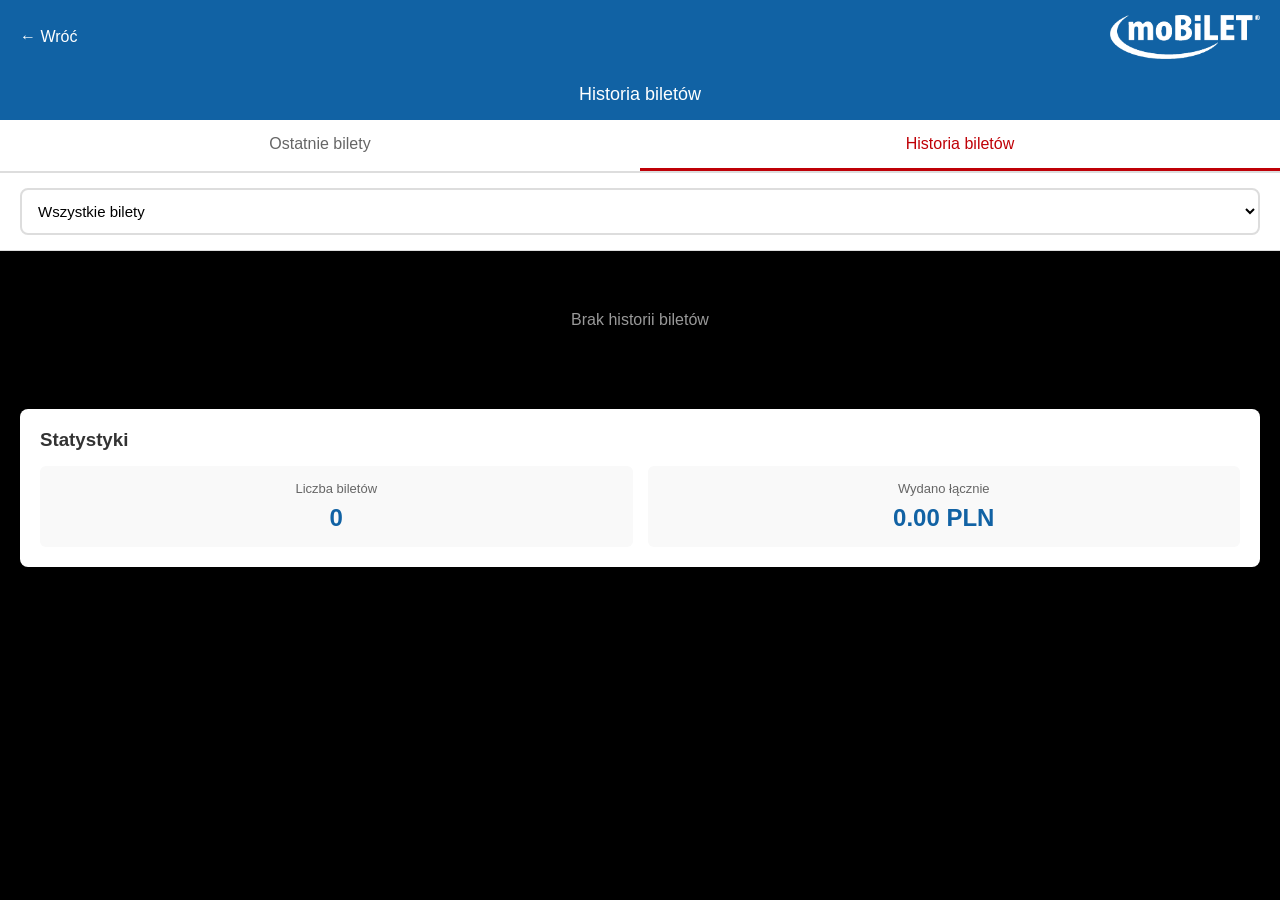
<file: history.html>
<!DOCTYPE html>
<html lang="pl">
<head>
    <title>moBiLet - Historia biletów</title>
    <meta charset="UTF-8">
    <link rel="stylesheet" href="assets/history.css">
    <link rel="icon" type="image/x-icon" href="images/logo.png">
    <meta name="viewport" content="width=device-width, initial-scale=1.0, user-scalable=no">
    <meta name="mobile-web-app-capable" content="yes">
</head>
<body>
    <div class="header">
        <div class="header-content">
            <button class="back-btn" onclick="window.location.href='home.html'">← Wróć</button>
            <img src="images/logo-white.png" class="header-logo" alt="moBiLet">
        </div>
        <p class="header-title">Historia biletów</p>
    </div>

    <div class="container">
        <div class="tabs">
            <div class="tab" onclick="window.location.href='recent.html'">Ostatnie bilety</div>
            <div class="tab active">Historia biletów</div>
        </div>

        <div class="filter-section">
            <select class="filter-select" id="filterSelect">
                <option value="all">Wszystkie bilety</option>
                <option value="active">Tylko aktywne</option>
                <option value="expired">Tylko wygasłe</option>
            </select>
        </div>

        <div class="tickets-container" id="ticketsContainer">
            <p class="no-tickets">Brak historii biletów</p>
        </div>

        <div class="stats-section">
            <h3>Statystyki</h3>
            <div class="stats-grid">
                <div class="stat-item">
                    <div class="stat-label">Liczba biletów</div>
                    <div class="stat-value" id="totalTickets">0</div>
                </div>
                <div class="stat-item">
                    <div class="stat-label">Wydano łącznie</div>
                    <div class="stat-value" id="totalSpent">0 PLN</div>
                </div>
            </div>
        </div>
    </div>

    <script src="assets/history.js"></script>
    <script src="assets/manifest.js"></script>
</body>
</html>
</file>
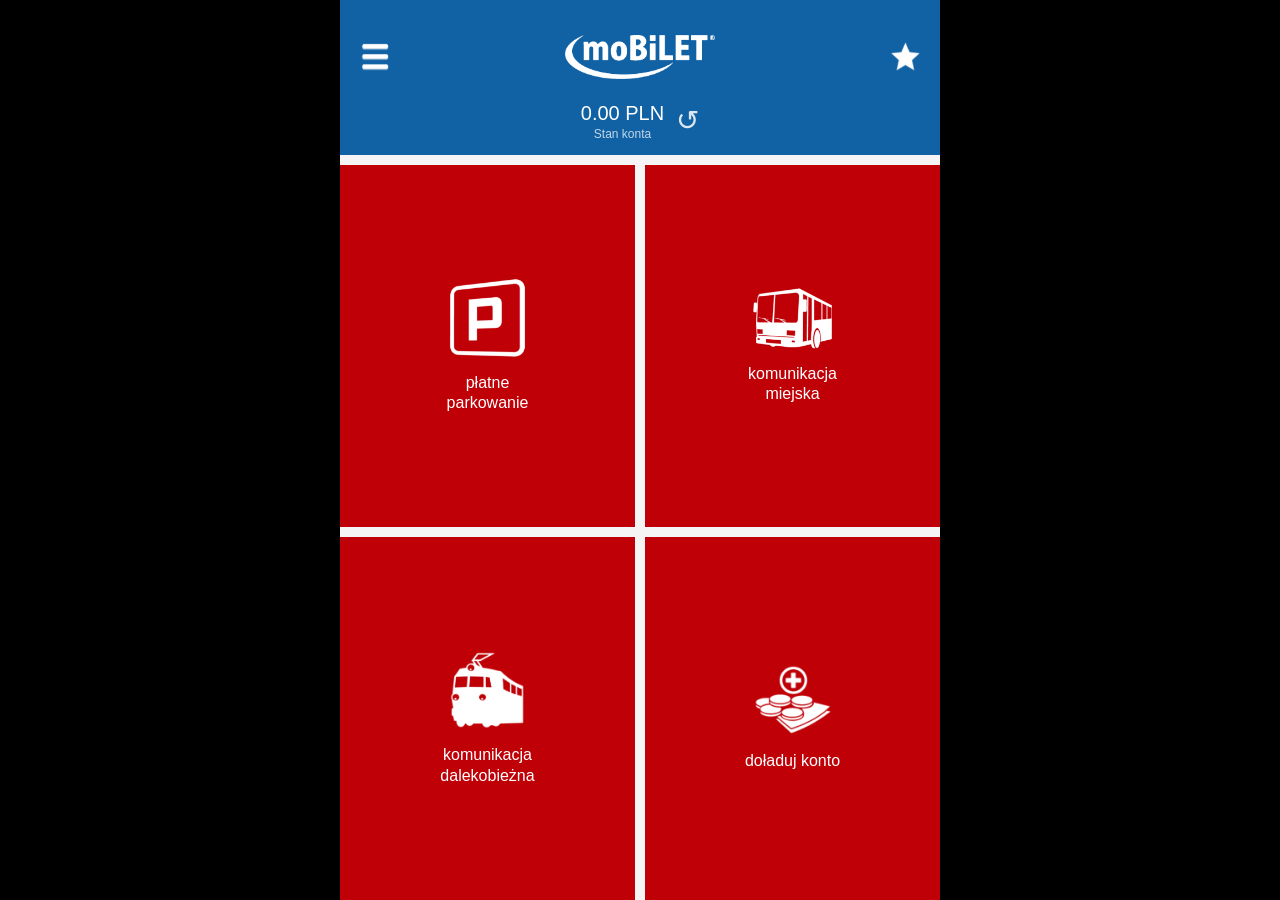
<file: home.html>
<!DOCTYPE html>
<html lang="pl">
<head>
    <title>moBiLET</title>
    <meta charset="UTF-8">
    <link rel="stylesheet" href="assets/home.css">
    <link rel="icon" type="image/x-icon" href="images/logo.png">
    <link rel="manifest" href="manifest.json">
    <link rel="apple-touch-icon" href="images/logo.png">
    <meta name="viewport" content="width=device-width, initial-scale=1.0, user-scalable=no">
    <meta name="mobile-web-app-capable" content="yes">
    <meta name="apple-mobile-web-app-capable" content="yes">
    <meta name="apple-mobile-web-app-title" content="moBiLET">
    <meta name="theme-color" content="#1162a4">
</head>
<body>
    <div class="page-wrapper">
    <!-- Menu boczne -->
    <div class="side-menu" id="sideMenu">
        <div class="menu-header">
            <h2>Menu</h2>
            <img src="images/menu-icon.png" class="menu-close" id="menuClose" alt="Zamknij">
        </div>
        <div class="menu-items">
            <div class="menu-item">
                <img src="images/menu-topup-icon.png" class="menu-item-icon" alt="Doładuj">
                <span>Doładuj konto</span>
            </div>
            <div class="menu-item">
                <img src="images/menu-promo-icon.png" class="menu-item-icon" alt="Kod">
                <span>Kod promocyjny</span>
            </div>
            <div class="menu-item active" onclick="window.location.href='recent.html'">
                <img src="images/menu-tickets-icon.png" class="menu-item-icon" alt="Bilety">
                <span>Ostatnie bilety</span>
            </div>
            <div class="menu-item" onclick="window.location.href='history.html'">
                <img src="images/menu-history-icon.png" class="menu-item-icon" alt="Historia">
                <span>Historia biletów</span>
            </div>
            <div class="menu-item">
                <img src="images/menu-messages-icon.png" class="menu-item-icon" alt="Wiadomości">
                <span>Wiadomości</span>
            </div>
            <div class="menu-item">
                <img src="images/menu-help-icon.png" class="menu-item-icon" alt="Pomoc">
                <span>Pomoc</span>
            </div>
            <div class="menu-item" onclick="window.location.href='settings.html'">
                <img src="images/menu-settings-icon.png" class="menu-item-icon" alt="Ustawienia">
                <span>Ustawienia</span>
            </div>
        </div>
        <button class="logout-btn">Wyloguj</button>
    </div>

    <!-- Overlay -->
    <div class="menu-overlay" id="menuOverlay"></div>

    <div class="header">
        <div class="header-content">
            <img src="images/menu-icon.png" class="menu-icon" id="menuToggle" alt="Menu">
            <img src="images/logo-white.png" class="header-logo" alt="moBiLet">
            <img src="images/star-icon.png" class="star-icon" alt="Ulubione">
        </div>
        <div class="balance-container">
            <div class="balance-inner">
                <div class="balance-text">
                    <div class="balance-amount" id="balanceAmount">0.00 PLN</div>
                    <div class="balance-label">Stan konta</div>
                </div>
                <span class="balance-refresh" id="balanceRefresh">&#8634;</span>
            </div>
        </div>
    </div>

    <div class="container">
        <div class="tile-grid">
            <div class="tile" id="parking">
                <img src="images/parking-icon.png" class="tile-icon" alt="Parkowanie">
                <p class="tile-text">płatne<br>parkowanie</p>
            </div>
            <div class="tile" id="transport">
                <img src="images/bus-icon.png" class="tile-icon" alt="Komunikacja">
                <p class="tile-text">komunikacja<br>miejska</p>
            </div>
            <div class="tile" id="longdistance">
                <img src="images/train-icon.png" class="tile-icon" alt="Dalekobieżna">
                <p class="tile-text">komunikacja<br>dalekobieżna</p>
            </div>
            <div class="tile" id="topup">
                <img src="images/money-icon.png" class="tile-icon" alt="Doładuj">
                <p class="tile-text">doładuj konto</p>
            </div>
        </div>
    </div>
    </div> <!-- close page-wrapper -->

    <script src="assets/home.js"></script>
    <script src="assets/manifest.js"></script>
</body>
</html>
</file>
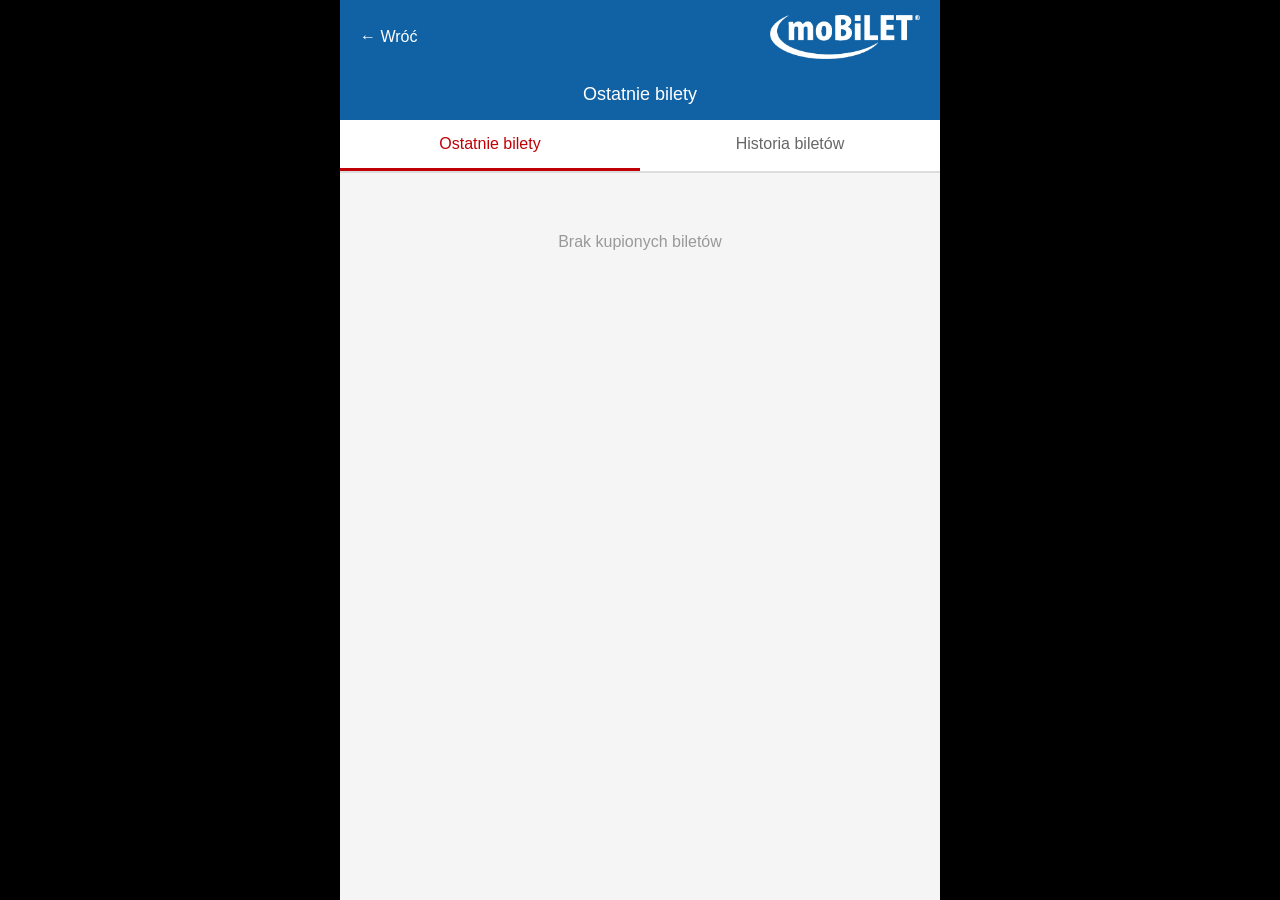
<file: recent.html>
<!DOCTYPE html>
<html lang="pl">
<head>
    <title>moBiLet - Ostatnie bilety</title>
    <meta charset="UTF-8">
    <link rel="stylesheet" href="assets/recent.css">
    <link rel="icon" type="image/x-icon" href="images/logo.png">
    <meta name="viewport" content="width=device-width, initial-scale=1.0, user-scalable=no">
    <meta name="mobile-web-app-capable" content="yes">
</head>
<body>
    <div class="page-wrapper">
    <div class="header">
        <div class="header-content">
            <button class="back-btn" onclick="window.location.href='home.html'">← Wróć</button>
            <img src="images/logo-white.png" class="header-logo" alt="moBiLet">
        </div>
        <p class="header-title">Ostatnie bilety</p>
    </div>

    <div class="container">
        <div class="tabs">
            <div class="tab active">Ostatnie bilety</div>
            <div class="tab" onclick="window.location.href='history.html'">Historia biletów</div>
        </div>

        <div class="tickets-container" id="ticketsContainer">
            <p class="no-tickets">Brak kupionych biletów</p>
        </div>
    </div>
    </div> <!-- close page-wrapper -->

    <script src="assets/recent.js"></script>
    <script src="assets/manifest.js"></script>
</body>
</html>
</file>
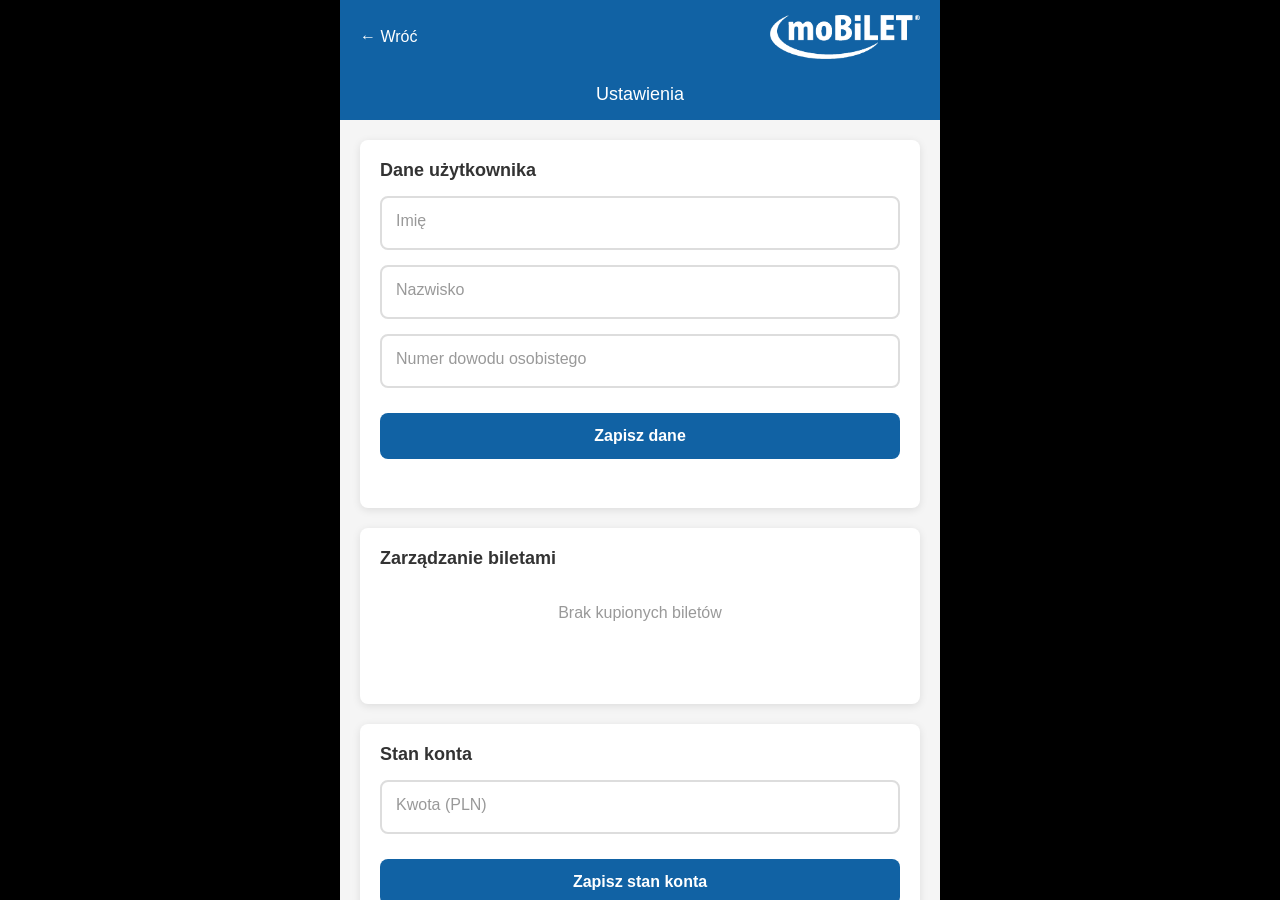
<file: settings.html>
<!DOCTYPE html>
<html lang="pl">
<head>
    <title>moBiLet - Ustawienia</title>
    <meta charset="UTF-8">
    <link rel="stylesheet" href="assets/settings.css">
    <link rel="icon" type="image/x-icon" href="images/logo.png">
    <meta name="viewport" content="width=device-width, initial-scale=1.0, user-scalable=no">
    <meta name="mobile-web-app-capable" content="yes">
</head>
<body>
    <div class="page-wrapper">
    <div class="header">
        <div class="header-content">
            <button class="back-btn" onclick="window.location.href='home.html'">← Wróć</button>
            <img src="images/logo-white.png" class="header-logo" alt="moBiLet">
        </div>
        <p class="header-title">Ustawienia</p>
    </div>

    <div class="container">
        <div class="section">
            <h2 class="section-title">Dane użytkownika</h2>
            
            <div class="input-holder">
                <input type="text" id="userName" class="input" placeholder="">
                <span class="placeholder">Imię</span>
            </div>

            <div class="input-holder">
                <input type="text" id="userSurname" class="input" placeholder="">
                <span class="placeholder">Nazwisko</span>
            </div>

            <div class="input-holder">
                <input type="text" id="userIdNumber" class="input" placeholder="">
                <span class="placeholder">Numer dowodu osobistego</span>
            </div>

            <button class="save-btn" id="saveUserData">Zapisz dane</button>
            <p class="success-msg" id="successMsg">✓ Dane zapisane pomyślnie</p>
        </div>

        <div class="section">
            <h2 class="section-title">Zarządzanie biletami</h2>
            <div class="tickets-list" id="ticketsList">
                <p class="no-tickets">Brak kupionych biletów</p>
            </div>
        </div>

        <div class="section">
            <h2 class="section-title">Stan konta</h2>
            <div class="input-holder">
                <input type="number" id="accountBalance" class="input" placeholder="" step="0.01" min="0">
                <span class="placeholder">Kwota (PLN)</span>
            </div>
            <button class="save-btn" id="saveBalance">Zapisz stan konta</button>
            <p class="success-msg" id="balanceSuccessMsg">✓ Stan konta zapisany</p>
        </div>

        <div class="section">
            <h2 class="section-title">Źródło płatności</h2>
            <p class="info-text">BLIK</p>
        </div>

        <div class="section">
            <h2 class="section-title">Sortuj wg biletów normalnych</h2>
            <label class="switch">
                <input type="checkbox" id="sortNormal" checked>
                <span class="slider"></span>
            </label>
        </div>

        <div class="section">
            <button class="reset-btn" id="resetApp">Reset ustawień aplikacji</button>
        </div>

        <div class="section">
            <button class="logout-btn" onclick="window.location.href='index.html'">Usuń konto</button>
        </div>
    </div>

    </div> <!-- close page-wrapper -->

    <script src="assets/settings.js"></script>
    <script src="assets/manifest.js"></script>
</body>
</html>
</file>
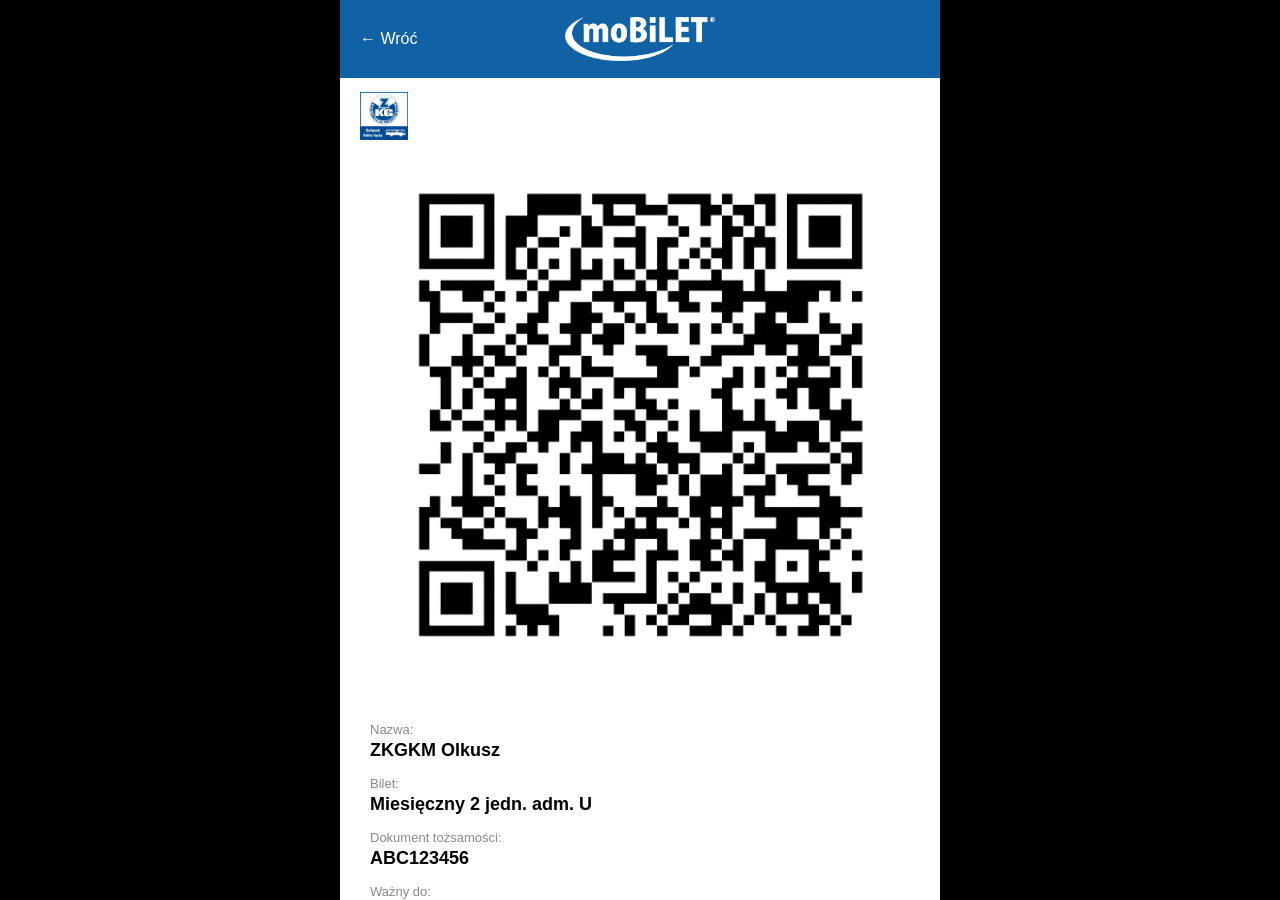
<file: ticket.html>
<!DOCTYPE html>
<html lang="pl">
<head>
    <title>moBiLET - Bilet</title>
    <meta charset="UTF-8">
    <link rel="stylesheet" href="assets/ticket.css">
    <link rel="icon" type="image/x-icon" href="images/logo.png">
    <link rel="manifest" href="manifest.json">
    <link rel="apple-touch-icon" href="images/logo.png">
    <meta name="viewport" content="width=device-width, initial-scale=1.0, user-scalable=no">
    <meta name="apple-mobile-web-app-capable" content="yes">
    <meta name="apple-mobile-web-app-title" content="moBiLET">
    <meta name="theme-color" content="#1162a4">
    <meta name="mobile-web-app-capable" content="yes">
</head>
<body>
    <div class="page-wrapper">
    <div class="header">
        <div class="header-content">
            <button class="back-btn" onclick="window.location.href='home.html'">← Wróć</button>
            <img src="images/logo-white.png" class="header-logo-center" alt="moBiLet">
            <div class="header-spacer"></div>
        </div>
    </div>

    <div class="container">
        <div class="ticket-view">
            <!-- Latające logo ZKG - górne -->
            <div class="flying-logo-top">
                <img src="images/zkg-logo.png" alt="ZKG" class="zkg-logo">
            </div>

            <!-- QR Code -->
            <div class="qr-section">
                <img src="images/qr-code.png" class="qr-code" alt="QR Code">
            </div>

            <!-- Informacje o bilecie -->
            <div class="ticket-info">
                <p class="info-label">Nazwa:</p>
                <p class="info-value-big">ZKGKM Olkusz</p>

                <p class="info-label">Bilet:</p>
                <p class="info-value-big" id="ticketTypeName">MIESIĘCZNY 2 JEDN. ADM. U</p>

                <!-- Pola dla biletów jednorazowych -->
                <div id="oneTimeFields" style="display: none;">
                    <p class="info-label">Nr linii:</p>
                    <p class="info-value-big" id="lineNumberDisplay"></p>
                </div>

                <!-- Pola dla biletów miesięcznych -->
                <div id="monthlyFields" style="display: none;">
                    <p class="info-label">Dokument tożsamości:</p>
                    <p class="info-value-big" id="idNumber">ABC123456</p>

                    <p class="info-label">Ważny do:</p>
                    <p class="info-value-big" id="validUntil">31.10.2025</p>
                </div>

                <p class="info-label">Numer bieżący:</p>
                <p class="info-value-big" id="ticketNumber">123456789</p>

                <!-- Pola dla biletów miesięcznych -->
                <div id="monthlyFields2" style="display: none;">
                    <p class="info-label">Imię i nazwisko:</p>
                    <p class="info-value-big" id="ownerName">JAN KOWALSKI</p>

                    <p class="info-label">Ważny od:</p>
                    <p class="info-value-big" id="validFrom">01.10.2025</p>

                    <div id="unitsArea">
                        <!-- Pola jednostek będą dodawane dynamicznie przez JS -->
                    </div>
                </div>

                <p class="info-label">Numer kontrolny:</p>
                <p class="info-value-big" id="controlNumber">54321</p>
            </div>

            <!-- Latające logo ZKG - dolne -->
            <div class="flying-logo-bottom">
                <img src="images/zkg-logo.png" alt="ZKG" class="zkg-logo">
            </div>

            <!-- Cena i czas zakupu -->
            <div class="ticket-footer">
                <p class="info-label">Cena:</p>
                <p class="info-value-big" id="ticketPrice">90.00 PLN</p>

                <p class="info-label">Czas zakupu:</p>
                <p class="info-value-big" id="purchaseTime">01.10.2025 14:44:11</p>
            </div>
        </div>
    </div>
    </div> <!-- close page-wrapper -->

    <script src="assets/ticket.js"></script>
    <script src="assets/manifest.js"></script>
</body>
</html>
</file>
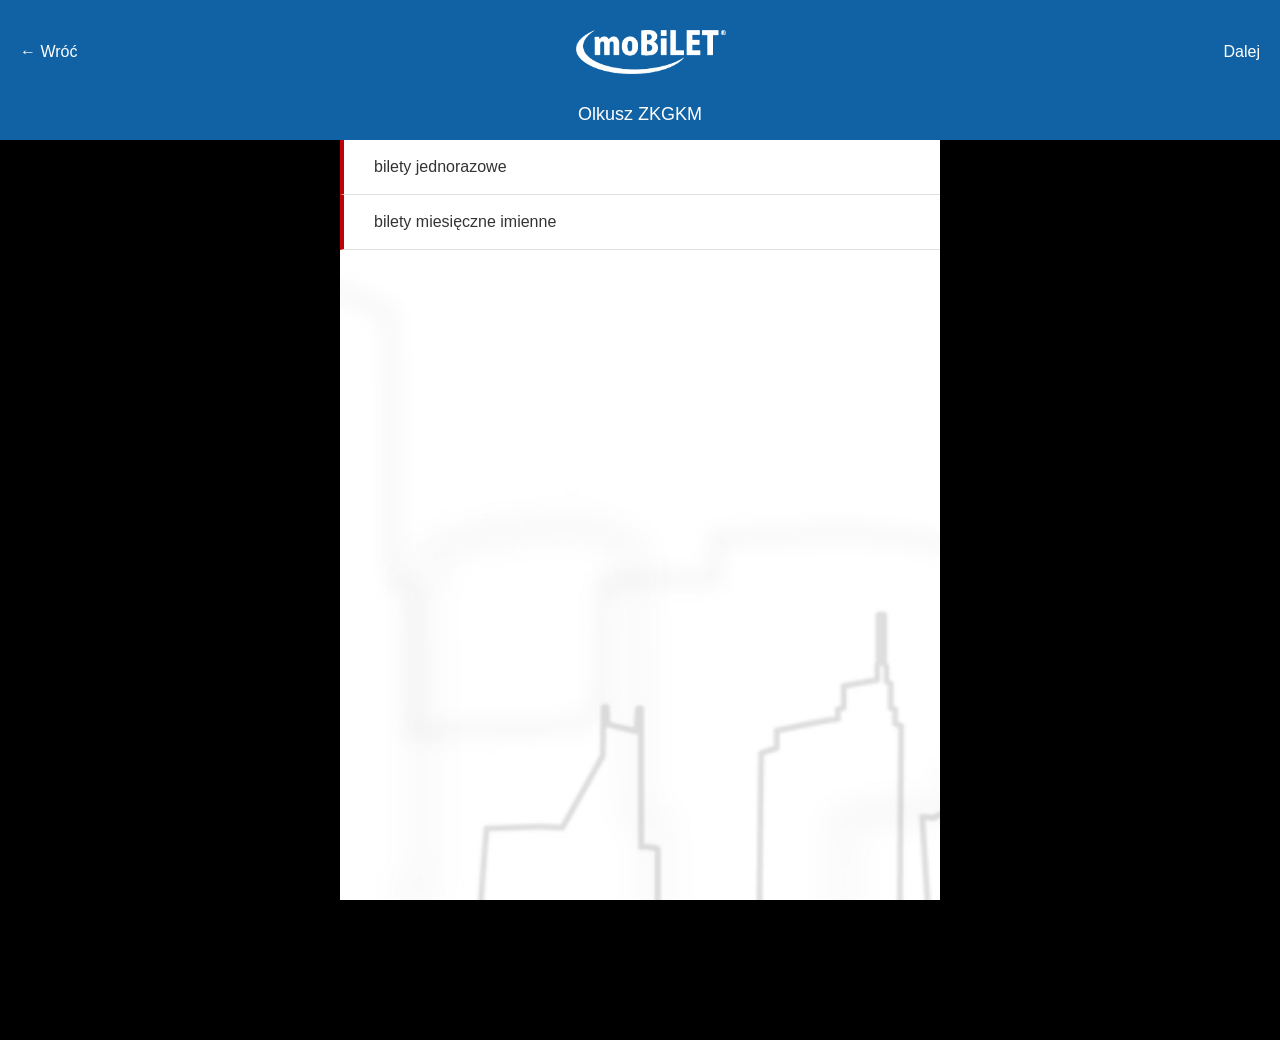
<file: tickets.html>
<!DOCTYPE html>
<html lang="pl">
<head>
    <title>moBiLet - Olkusz ZKGKM</title>
    <meta charset="UTF-8">
    <link rel="stylesheet" href="assets/tickets.css">
    <link rel="icon" type="image/x-icon" href="images/logo.png">
    <meta name="viewport" content="width=device-width, initial-scale=1.0, user-scalable=no">
    <meta name="mobile-web-app-capable" content="yes">
</head>
<body>
    <div class="header">
        <div class="header-content">
            <button class="back-btn" onclick="window.location.href='transport.html'">← Wróć</button>
            <img src="images/logo-white.png" class="header-logo" alt="moBiLet">
            <button class="next-btn">Dalej</button>
        </div>
        <p class="header-title">Olkusz ZKGKM</p>
    </div>

    <div class="container">
        <!-- Główne menu -->
        <div id="mainMenu">
            <div class="ticket-option" onclick="showSection('jednorazowe')">
                <p class="ticket-name">bilety jednorazowe</p>
            </div>
            <div class="ticket-option" onclick="showSection('miesieczne')">
                <p class="ticket-name">bilety miesięczne imienne</p>
            </div>
        </div>

        <!-- Widok: bilety jednorazowe -->
        <div id="jednorazowe" style="display: none;">
            <div class="ticket-option" onclick="showSubSection('jednorazowe-miasto')">
                <p class="ticket-name">miasto</p>
            </div>
            <div class="ticket-option" onclick="showSubSection('jednorazowe-1jednostka')">
                <p class="ticket-name">1 jednostka adm.</p>
            </div>
            <div class="ticket-option" onclick="showSubSection('jednorazowe-2lub3jednostki')">
                <p class="ticket-name">2 lub 3 jednostki adm.</p>
            </div>
            <div class="ticket-option" onclick="showSubSection('jednorazowe-inne')">
                <p class="ticket-name">inne</p>
            </div>
        </div>

        <!-- Podwidok: jednorazowe - miasto -->
        <div id="jednorazowe-miasto" style="display: none;">
            <div class="ticket-option" onclick="selectTicket('jednorazowe', 'MiastoOlkuszN', 3.00, 'Miasto Olkusz N')">
                <p class="ticket-name">Miasto Olkusz N</p>
                <p class="ticket-subtitle">Olkusz ZKGKM</p>
                <p class="ticket-price">3.00 PLN</p>
            </div>
            <div class="ticket-option" onclick="selectTicket('jednorazowe', 'MiastoOlkuszUgminny', 2.00, 'Miasto Olkusz U gminny')">
                <p class="ticket-name">Miasto Olkusz U gminny</p>
                <p class="ticket-subtitle">Olkusz ZKGKM</p>
                <p class="ticket-price">2.00 PLN</p>
            </div>
            <div class="ticket-option" onclick="selectTicket('jednorazowe', 'MiastoOlkuszUustawowy', 1.50, 'Miasto Olkusz U ustawowy')">
                <p class="ticket-name">Miasto Olkusz U ustawowy</p>
                <p class="ticket-subtitle">Olkusz ZKGKM</p>
                <p class="ticket-price">1.50 PLN</p>
            </div>
        </div>

        <!-- Podwidok: jednorazowe - 1 jednostka adm. -->
        <div id="jednorazowe-1jednostka" style="display: none;">
            <div class="ticket-option" onclick="selectTicket('jednorazowe', '1jednAdmN', 4.00, '1 jedn. adm. N')">
                <p class="ticket-name">1 jedn. adm. N</p>
                <p class="ticket-subtitle">Olkusz ZKGKM</p>
                <p class="ticket-price">4.00 PLN</p>
            </div>
            <div class="ticket-option" onclick="selectTicket('jednorazowe', '1jednAdmUgminny', 3.00, '1 jedn. adm. U gminny')">
                <p class="ticket-name">1 jedn. adm. U gminny</p>
                <p class="ticket-subtitle">Olkusz ZKGKM</p>
                <p class="ticket-price">3.00 PLN</p>
            </div>
            <div class="ticket-option" onclick="selectTicket('jednorazowe', '1jednAdmUustawowy', 2.00, '1 jedn. adm. U ustawowy')">
                <p class="ticket-name">1 jedn. adm. U ustawowy</p>
                <p class="ticket-subtitle">Olkusz ZKGKM</p>
                <p class="ticket-price">2.00 PLN</p>
            </div>
        </div>

        <!-- Podwidok: jednorazowe - 2 lub 3 jednostki adm. -->
        <div id="jednorazowe-2lub3jednostki" style="display: none;">
            <div class="ticket-option" onclick="selectTicket('jednorazowe', '2lub3jednAdmN', 5.00, '2 lub 3 jedn. adm. N')">
                <p class="ticket-name">2 lub 3 jedn. adm. N</p>
                <p class="ticket-subtitle">Olkusz ZKGKM</p>
                <p class="ticket-price">5.00 PLN</p>
            </div>
            <div class="ticket-option" onclick="selectTicket('jednorazowe', '2lub3jednAdmUgminny', 4.00, '2 lub 3 jedn. adm. U gminny')">
                <p class="ticket-name">2 lub 3 jedn. adm. U gminny</p>
                <p class="ticket-subtitle">Olkusz ZKGKM</p>
                <p class="ticket-price">4.00 PLN</p>
            </div>
            <div class="ticket-option" onclick="selectTicket('jednorazowe', '2lub3jednAdmUustawowy', 2.50, '2 lub 3 jedn. adm. U ustawo...')">
                <p class="ticket-name">2 lub 3 jedn. adm. U ustawo...</p>
                <p class="ticket-subtitle">Olkusz ZKGKM</p>
                <p class="ticket-price">2.50 PLN</p>
            </div>
        </div>

        <!-- Podwidok: jednorazowe - inne -->
        <div id="jednorazowe-inne" style="display: none;">
            <div class="ticket-option" onclick="selectTicket('jednorazowe', 'Przewoz', 4.00, 'Przewóz bagażu, roweru lub...')">
                <p class="ticket-name">Przewóz bagażu, roweru lub...</p>
                <p class="ticket-subtitle">Olkusz ZKGKM</p>
                <p class="ticket-price">4.00 PLN</p>
            </div>
        </div>

        <!-- Widok: bilety miesięczne imienne -->
        <div id="miesieczne" style="display: none;">
            <div class="ticket-option" onclick="showSubSection('miesieczne-miasto')">
                <p class="ticket-name">miasto</p>
            </div>
            <div class="ticket-option" onclick="showSubSection('miesieczne-1jednostka')">
                <p class="ticket-name">1 jednostka adm.</p>
            </div>
            <div class="ticket-option" onclick="showSubSection('miesieczne-2jednostki')">
                <p class="ticket-name">2 jednostki adm.</p>
            </div>
            <div class="ticket-option" onclick="showSubSection('miesieczne-3jednostki')">
                <p class="ticket-name">3 jednostki adm.</p>
            </div>
            <div class="ticket-option" onclick="showSubSection('miesieczne-wszystkie')">
                <p class="ticket-name">wszystkie linie</p>
            </div>
        </div>

        <!-- Podwidok: miesięczne - miasto -->
        <div id="miesieczne-miasto" style="display: none;">
            <div class="ticket-option" onclick="selectTicket('miesieczne', 'MiesiecznyMiastoOlkuszN', 80, 'Miesięczny Miasto Olkusz N')">
                <p class="ticket-name">Miesięczny Miasto Olkusz N</p>
                <p class="ticket-subtitle">Olkusz ZKGKM</p>
                <p class="ticket-price">80.00 PLN</p>
            </div>
            <div class="ticket-option" onclick="selectTicket('miesieczne', 'MiesiecznyMiastoOlkuszU', 40, 'Miesięczny Miasto Olkusz U')">
                <p class="ticket-name">Miesięczny Miasto Olkusz U</p>
                <p class="ticket-subtitle">Olkusz ZKGKM</p>
                <p class="ticket-price">40.00 PLN</p>
            </div>
        </div>

        <!-- Podwidok: miesięczne - 1 jednostka adm. -->
        <div id="miesieczne-1jednostka" style="display: none;">
            <div class="ticket-option" onclick="selectTicket('miesieczne', '1jednostka', 116, 'Miesięczny 1 jedn. adm. N')">
                <p class="ticket-name">Miesięczny 1 jedn. adm. N</p>
                <p class="ticket-subtitle">Olkusz ZKGKM</p>
                <p class="ticket-price">116.00 PLN</p>
            </div>
            <div class="ticket-option" onclick="selectTicket('miesieczne', '1jednostka', 58, 'Miesięczny 1 jedn. adm. U')">
                <p class="ticket-name">Miesięczny 1 jedn. adm. U</p>
                <p class="ticket-subtitle">Olkusz ZKGKM</p>
                <p class="ticket-price">58.00 PLN</p>
            </div>
        </div>

        <!-- Podwidok: miesięczne - 2 jednostki adm. -->
        <div id="miesieczne-2jednostki" style="display: none;">
            <div class="ticket-option" onclick="selectTicket('miesieczne', '2jednostki', 140, 'Miesięczny 2 jedn. adm. N')">
                <p class="ticket-name">Miesięczny 2 jedn. adm. N</p>
                <p class="ticket-subtitle">Olkusz ZKGKM</p>
                <p class="ticket-price">140.00 PLN</p>
            </div>
            <div class="ticket-option" onclick="selectTicket('miesieczne', '2jednostki', 70, 'Miesięczny 2 jedn. adm. U')">
                <p class="ticket-name">Miesięczny 2 jedn. adm. U</p>
                <p class="ticket-subtitle">Olkusz ZKGKM</p>
                <p class="ticket-price">70.00 PLN</p>
            </div>
        </div>

        <!-- Podwidok: miesięczne - 3 jednostki adm. -->
        <div id="miesieczne-3jednostki" style="display: none;">
            <div class="ticket-option" onclick="selectTicket('miesieczne', '3jednostki', 160, 'Miesięczny 3 jedn. adm. N')">
                <p class="ticket-name">Miesięczny 3 jedn. adm. N</p>
                <p class="ticket-subtitle">Olkusz ZKGKM</p>
                <p class="ticket-price">160.00 PLN</p>
            </div>
            <div class="ticket-option" onclick="selectTicket('miesieczne', '3jednostki', 80, 'Miesięczny 3 jedn. adm. U')">
                <p class="ticket-name">Miesięczny 3 jedn. adm. U</p>
                <p class="ticket-subtitle">Olkusz ZKGKM</p>
                <p class="ticket-price">80.00 PLN</p>
            </div>
        </div>

        <!-- Podwidok: miesięczne - wszystkie linie -->
        <div id="miesieczne-wszystkie" style="display: none;">
            <div class="ticket-option" onclick="selectTicket('miesieczne', 'wszystkie', 180, 'Miesięczny wsz.linie N')">
                <p class="ticket-name">Miesięczny wsz.linie N</p>
                <p class="ticket-subtitle">Olkusz ZKGKM</p>
                <p class="ticket-price">180.00 PLN</p>
            </div>
            <div class="ticket-option" onclick="selectTicket('miesieczne', 'wszystkie', 90, 'Miesięczny wsz.linie U')">
                <p class="ticket-name">Miesięczny wsz.linie U</p>
                <p class="ticket-subtitle">Olkusz ZKGKM</p>
                <p class="ticket-price">90.00 PLN</p>
            </div>
        </div>
    </div>

    <script src="assets/tickets.js"></script>
    <script src="assets/manifest.js"></script>
</body>
</html>
</file>
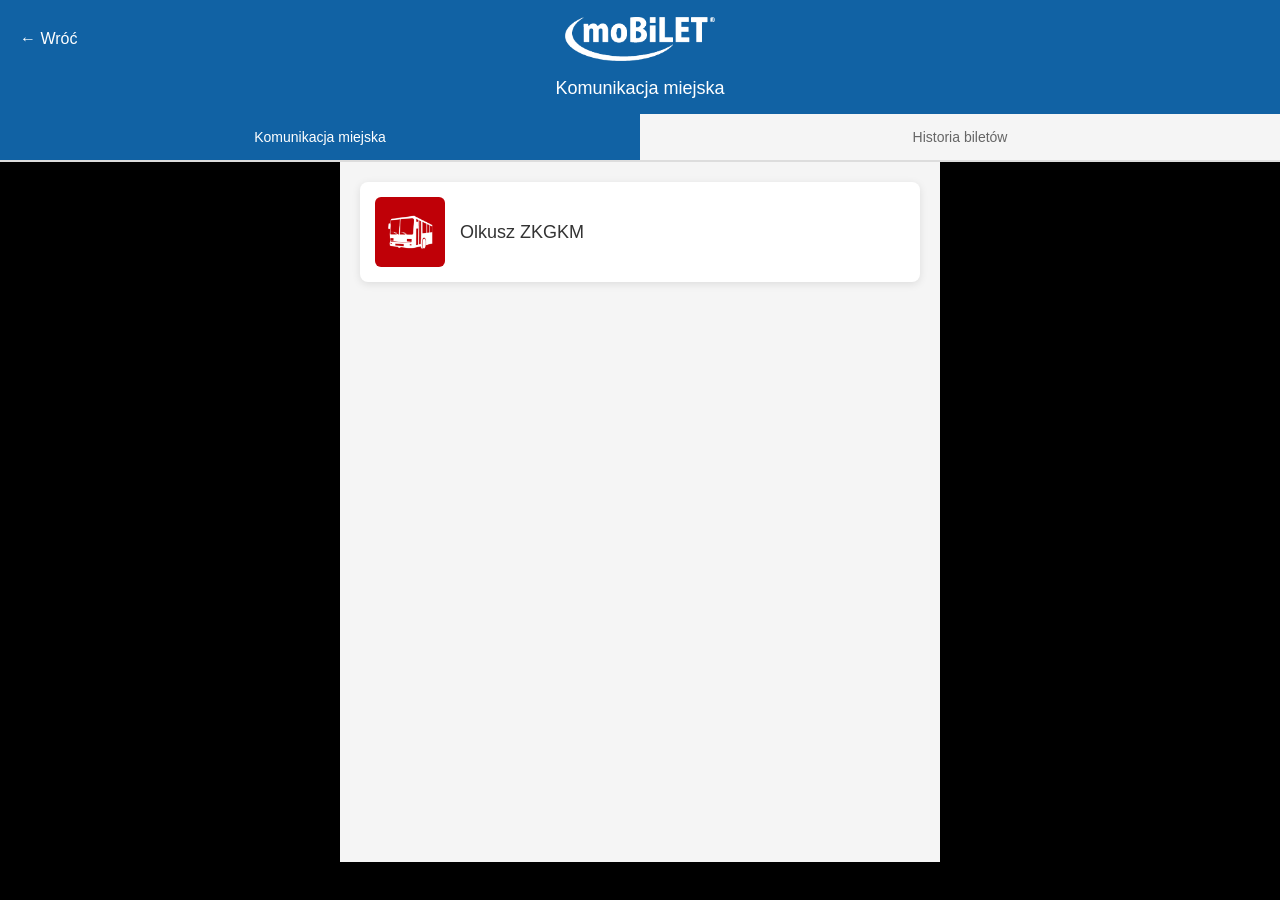
<file: transport.html>
<!DOCTYPE html>
<html lang="pl">
<head>
    <title>moBiLet - Komunikacja miejska</title>
    <meta charset="UTF-8">
    <link rel="stylesheet" href="assets/transport.css">
    <link rel="icon" type="image/x-icon" href="images/logo.png">
    <meta name="viewport" content="width=device-width, initial-scale=1.0, user-scalable=no">
    <meta name="mobile-web-app-capable" content="yes">
</head>
<body>
    <div class="header">
        <div class="header-content">
            <button class="back-btn" onclick="window.location.href='home.html'">← Wróć</button>
            <img src="images/logo-white.png" class="header-logo-center" alt="moBiLet">
            <div class="header-spacer"></div>
        </div>
        <p class="header-title">Komunikacja miejska</p>
    </div>

    <div class="tabs">
        <div class="tab active">Komunikacja miejska</div>
        <div class="tab" onclick="window.location.href='history.html'">Historia biletów</div>
    </div>

    <div class="container">
        <div class="operator-card" onclick="window.location.href='tickets.html'">
            <div class="operator-icon-wrapper">
                <img src="images/bus-icon.png" class="operator-icon" alt="Bus">
            </div>
            <p class="operator-name">Olkusz ZKGKM</p>
        </div>
    </div>

    <script src="assets/manifest.js"></script>
</body>
</html>
</file>
<file: assets/history.css>
* {
    margin: 0;
    padding: 0;
    box-sizing: border-box;
    font-family: -apple-system, BlinkMacSystemFont, 'Segoe UI', Roboto, Oxygen, Ubuntu, Cantarell, sans-serif;
}

body {
    background-color: black;
    min-height: 100vh;
    margin: 0;
    padding: 0;
    overflow: hidden;
    position: fixed;
    width: 100%;
    height: 100vh;
}

.page-container {
    background-color: #f5f5f5;
    min-height: 100vh;
    max-width: 600px;
    margin: 0 auto;
    overflow-y: auto;
    overflow-x: hidden;
}

.header {
    background-color: #1162a4;
}

.header-content {
    display: flex;
    justify-content: space-between;
    align-items: center;
    padding: 15px 20px;
}

.back-btn {
    background: none;
    border: none;
    color: white;
    font-size: 16px;
    cursor: pointer;
    font-weight: 500;
}

.header-logo {
    width: 150px;
    height: auto;
}

.header-title {
    color: white;
    font-size: 18px;
    text-align: center;
    padding: 10px 20px 15px;
}

.tabs {
    display: flex;
    background-color: white;
    border-bottom: 2px solid #ddd;
}

.tab {
    flex: 1;
    padding: 15px;
    text-align: center;
    font-weight: 500;
    color: #666;
    cursor: pointer;
    border-bottom: 3px solid transparent;
    transition: all 0.3s;
}

.tab.active {
    color: #bf0007;
    border-bottom: 3px solid #bf0007;
}

.container {
    min-height: calc(100vh - 120px);
    padding-bottom: 20px;
}

.filter-section {
    padding: 15px 20px;
    background-color: white;
    border-bottom: 1px solid #ddd;
}

.filter-select {
    width: 100%;
    padding: 12px;
    border: 2px solid #ddd;
    border-radius: 8px;
    font-size: 15px;
    background-color: white;
    cursor: pointer;
    outline: none;
}

.filter-select:focus {
    border-color: #1162a4;
}

.tickets-container {
    padding: 20px;
}

.no-tickets {
    text-align: center;
    color: #999;
    padding: 40px 20px;
    font-size: 16px;
}

.ticket-card {
    background-color: white;
    border-radius: 8px;
    margin-bottom: 15px;
    padding: 15px;
    box-shadow: 0 2px 8px rgba(0,0,0,0.1);
    cursor: pointer;
    transition: transform 0.2s;
}

.ticket-card:hover {
    transform: translateY(-2px);
    box-shadow: 0 4px 12px rgba(0,0,0,0.15);
}

.ticket-header {
    display: flex;
    justify-content: space-between;
    align-items: center;
    margin-bottom: 10px;
}

.ticket-name {
    font-weight: 600;
    font-size: 16px;
    color: #333;
}

.ticket-price {
    font-weight: 600;
    font-size: 18px;
    color: #bf0007;
}

.ticket-info {
    display: flex;
    justify-content: space-between;
    margin-top: 8px;
    font-size: 14px;
    color: #666;
}

.ticket-date {
    color: #999;
    font-size: 13px;
}

.ticket-status {
    display: inline-block;
    padding: 4px 12px;
    border-radius: 4px;
    font-size: 12px;
    font-weight: 500;
    margin-top: 8px;
}

.ticket-status.active {
    background-color: #4CAF50;
    color: white;
}

.ticket-status.expired {
    background-color: #999;
    color: white;
}

.stats-section {
    background-color: white;
    margin: 20px;
    padding: 20px;
    border-radius: 8px;
    box-shadow: 0 2px 8px rgba(0,0,0,0.1);
}

.stats-section h3 {
    margin-bottom: 15px;
    color: #333;
}

.stats-grid {
    display: grid;
    grid-template-columns: 1fr 1fr;
    gap: 15px;
}

.stat-item {
    text-align: center;
    padding: 15px;
    background-color: #f9f9f9;
    border-radius: 6px;
}

.stat-label {
    font-size: 13px;
    color: #666;
    margin-bottom: 8px;
}

.stat-value {
    font-size: 24px;
    font-weight: 600;
    color: #1162a4;
}
</file>
<file: assets/home.css>
* {
    margin: 0;
    padding: 0;
    box-sizing: border-box;
    font-family: -apple-system, BlinkMacSystemFont, 'Segoe UI', Roboto, Oxygen, Ubuntu, Cantarell, sans-serif;
}

body {
    background-color: black;
    min-height: 100vh;
    margin: 0;
    display: flex;
    flex-direction: column;
    overflow: hidden;
    position: fixed;
    width: 100%;
    height: 100vh;
}

.page-wrapper {
    background-color: #f5f5f5;
    min-height: 100vh;
    max-width: 600px;
    margin: 0 auto;
    width: 100%;
    overflow-y: auto;
    overflow-x: hidden;
    position: relative;
    flex: 1;
    display: flex;
    flex-direction: column;
}

/* Menu boczne */
.side-menu {
    position: fixed;
    left: -280px;
    top: 0;
    width: 280px;
    height: 100vh;
    background-color: #f5f5f5;
    z-index: 1000;
    transition: left 0.3s ease;
    overflow-y: auto;
    box-shadow: 2px 0 10px rgba(0,0,0,0.3);
    display: flex;
    flex-direction: column;
}

.side-menu.open {
    left: 0;
}

.menu-overlay {
    position: fixed;
    top: 0;
    left: 0;
    width: 100%;
    height: 100vh;
    background-color: rgba(0,0,0,0.5);
    z-index: 999;
    opacity: 0;
    visibility: hidden;
    transition: opacity 0.3s ease, visibility 0.3s ease;
}

.menu-overlay.open {
    opacity: 1;
    visibility: visible;
}

.menu-header {
    background-color: #1162a4;
    color: white;
    padding: 20px;
    display: flex;
    justify-content: space-between;
    align-items: center;
}

.menu-header h2 {
    margin: 0;
    font-size: 24px;
}

.menu-close {
    width: 30px;
    height: 30px;
    cursor: pointer;
}

.menu-items {
    padding: 0;
    flex: 1;
    background-image: url('../images/menu-tlo.png');
    background-size: cover;
    background-position: center;
    background-repeat: no-repeat;
}

.menu-item {
    padding: 15px 20px;
    background-color: #7f7f7f;
    border-bottom: 1px solid #f5f5f5;
    cursor: pointer;
    display: flex;
    align-items: center;
    gap: 15px;
    transition: background-color 0.2s;
    color: white;
}

.menu-item:hover {
    background-color: #6a6a6a;
}

.menu-item.active {
    background-color: #bf0007;
    color: white;
}

.menu-item-icon {
    width: 24px;
    height: 24px;
    object-fit: contain;
}

.menu-item span {
    font-size: 16px;
    font-weight: 400;
}

.menu-item-subtitle {
    font-size: 12px;
    color: #ddd;
    margin: 5px 0 0 0;
}

.menu-divider {
    height: 10px;
    background-color: transparent;
}

.logout-btn {
    width: 100%;
    padding: 15px;
    background-color: #1162a4;
    color: white;
    border: none;
    font-size: 16px;
    font-weight: 500;
    cursor: pointer;
    position: absolute;
    bottom: 0;
    left: 0;
}

.logout-btn:hover {
    background-color: #0d4f87;
}

.header {
    background-color: #1162a4;
    padding: 20px 0 0 0;
}

.header-content {
    display: flex;
    justify-content: space-between;
    align-items: center;
    padding: 15px 20px;
}

.menu-icon, .star-icon {
    width: 30px;
    height: 30px;
    cursor: pointer;
}

.header-logo {
    width: 150px;
    height: auto;
}

.balance-container {
    padding: 8px 20px 14px;
}

.balance-inner {
    display: flex;
    align-items: center;
    justify-content: center;
    gap: 12px;
}

.balance-text {
    display: flex;
    flex-direction: column;
    align-items: center;
}

.balance-amount {
    font-size: 20px;
    font-weight: 400;
    color: white;
}

.balance-refresh {
    font-size: 28px;
    color: white;
    opacity: 0.85;
    cursor: pointer;
    line-height: 1;
    transition: transform 0.4s ease;
}

.balance-refresh.spin {
    transform: rotate(-360deg);
}

.balance-label {
    font-size: 12px;
    color: rgba(255,255,255,0.75);
    margin-top: 2px;
}

.container {
    flex: 1;
    display: flex;
    flex-direction: column;
    padding: 10px 0 0 0;
}

.tile-grid {
    display: grid;
    grid-template-columns: 1fr 1fr;
    grid-template-rows: 1fr 1fr;
    flex: 1;
    gap: 10px;
    padding: 0;
    margin: 0;
}

.tile {
    background-color: #bf0007;
    border-radius: 0;
    display: flex;
    flex-direction: column;
    align-items: center;
    justify-content: center;
    padding: 20px;
    cursor: pointer;
    transition: transform 0.2s, box-shadow 0.2s;
}

.tile:hover {
    transform: translateY(-2px);
    box-shadow: 0 4px 12px rgba(211, 47, 47, 0.3);
}

.tile:active {
    transform: scale(0.98);
}

.tile-icon {
    width: 80px;
    height: auto;
    max-height: 80px;
    margin-bottom: 15px;
    object-fit: contain;
}

.tile-text {
    color: white;
    font-size: 16px;
    text-align: center;
    line-height: 1.3;
    font-weight: 400;
}
</file>
<file: assets/recent.css>
* {
    margin: 0;
    padding: 0;
    box-sizing: border-box;
    font-family: -apple-system, BlinkMacSystemFont, 'Segoe UI', Roboto, Oxygen, Ubuntu, Cantarell, sans-serif;
}

body {
    background-color: black;
    min-height: 100vh;
    margin: 0;
    padding: 0;
    overflow: hidden;
    position: fixed;
    width: 100%;
    height: 100vh;
}

.page-wrapper {
    background-color: #f5f5f5;
    min-height: 100vh;
    max-width: 600px;
    margin: 0 auto;
    width: 100%;
    overflow-y: auto;
    overflow-x: hidden;
    flex: 1;
}

.header {
    background-color: #1162a4;
}

.header-content {
    display: flex;
    justify-content: space-between;
    align-items: center;
    padding: 15px 20px;
}

.back-btn {
    background: none;
    border: none;
    color: white;
    font-size: 16px;
    cursor: pointer;
    font-weight: 500;
}

.header-logo {
    width: 150px;
    height: auto;
}

.header-title {
    color: white;
    font-size: 18px;
    text-align: center;
    padding: 10px 20px 15px;
}

.tabs {
    display: flex;
    background-color: white;
    border-bottom: 2px solid #ddd;
}

.tab {
    flex: 1;
    padding: 15px;
    text-align: center;
    font-weight: 500;
    color: #666;
    cursor: pointer;
    border-bottom: 3px solid transparent;
    transition: all 0.3s;
}

.tab.active {
    color: #bf0007;
    border-bottom: 3px solid #bf0007;
}

.container {
    min-height: calc(100vh - 120px);
}

.tickets-container {
    padding: 20px;
}

.no-tickets {
    text-align: center;
    color: #999;
    padding: 40px 20px;
    font-size: 16px;
}

.ticket-card {
    background-color: white;
    border-radius: 8px;
    margin-bottom: 15px;
    padding: 15px;
    box-shadow: 0 2px 8px rgba(0,0,0,0.1);
    cursor: pointer;
    transition: transform 0.2s;
}

.ticket-card:hover {
    transform: translateY(-2px);
    box-shadow: 0 4px 12px rgba(0,0,0,0.15);
}

.ticket-header {
    display: flex;
    justify-content: space-between;
    align-items: center;
    margin-bottom: 10px;
}

.ticket-name {
    font-weight: 600;
    font-size: 16px;
    color: #333;
}

.ticket-price {
    font-weight: 600;
    font-size: 18px;
    color: #bf0007;
}

.ticket-info {
    display: flex;
    justify-content: space-between;
    margin-top: 8px;
    font-size: 14px;
    color: #666;
}

.ticket-date {
    color: #999;
    font-size: 13px;
}

.ticket-status {
    display: inline-block;
    padding: 4px 12px;
    border-radius: 4px;
    font-size: 12px;
    font-weight: 500;
    margin-top: 8px;
}

.ticket-status.active {
    background-color: #4CAF50;
    color: white;
}

.ticket-status.expired {
    background-color: #999;
    color: white;
}
</file>
<file: assets/settings.css>
* {
    margin: 0;
    padding: 0;
    box-sizing: border-box;
    font-family: -apple-system, BlinkMacSystemFont, 'Segoe UI', Roboto, Oxygen, Ubuntu, Cantarell, sans-serif;
}

body {
    background-color: black;
    min-height: 100vh;
    margin: 0;
    padding: 0;
    overflow: hidden;
    position: fixed;
    width: 100%;
    height: 100vh;
}

.page-wrapper {
    background-color: #f5f5f5;
    min-height: 100vh;
    max-width: 600px;
    margin: 0 auto;
    overflow-y: scroll;
    overflow-x: hidden;
    -webkit-overflow-scrolling: touch;
    height: 100vh;
}

.page-container {
    background-color: #f5f5f5;
    min-height: 100vh;
    max-width: 600px;
    margin: 0 auto;
    overflow-y: scroll;
    overflow-x: hidden;
    -webkit-overflow-scrolling: touch;
    height: 100vh;
    padding-bottom: 40px;
}

.header {
    background-color: #1162a4;
}

.header-content {
    display: flex;
    justify-content: space-between;
    align-items: center;
    padding: 15px 20px;
}

.back-btn {
    background: none;
    border: none;
    color: white;
    font-size: 16px;
    cursor: pointer;
    font-weight: 500;
}

.header-logo {
    width: 150px;
    height: auto;
}

.header-title {
    color: white;
    font-size: 18px;
    text-align: center;
    padding: 10px 20px 15px;
}

.container {
    padding: 20px;
}

.section {
    background-color: white;
    margin-bottom: 20px;
    padding: 20px;
    border-radius: 8px;
    box-shadow: 0 2px 8px rgba(0,0,0,0.1);
}

.section-title {
    font-size: 18px;
    font-weight: 600;
    margin-bottom: 15px;
    color: #333;
}

.input-holder {
    margin: 15px 0;
    position: relative;
}

.input {
    width: 100%;
    padding: 16px;
    border: 2px solid #ddd;
    border-radius: 8px;
    font-size: 16px;
    outline: none;
    transition: all 0.3s;
    background-color: white;
}

.input:focus {
    border-color: #1162a4;
}

.input:focus + .placeholder,
.input:not(:placeholder-shown) + .placeholder {
    top: -10px;
    left: 12px;
    font-size: 12px;
    background-color: white;
    padding: 0 5px;
    color: #1162a4;
}

.placeholder {
    position: absolute;
    top: 16px;
    left: 16px;
    color: #999;
    pointer-events: none;
    transition: all 0.3s;
    font-size: 16px;
}

.save-btn {
    width: 100%;
    padding: 14px;
    background-color: #1162a4;
    color: white;
    border: none;
    border-radius: 8px;
    font-size: 16px;
    font-weight: 600;
    cursor: pointer;
    margin-top: 10px;
    transition: background-color 0.3s;
}

.save-btn:hover {
    background-color: #0d4f87;
}

.success-msg {
    color: #4CAF50;
    text-align: center;
    margin-top: 10px;
    font-weight: 500;
    opacity: 0;
    transition: opacity 0.3s;
}

.success-msg.show {
    opacity: 1;
}

.tickets-list {
    min-height: 100px;
}

.no-tickets {
    text-align: center;
    color: #999;
    padding: 20px;
}

.ticket-item {
    background-color: #f9f9f9;
    padding: 15px;
    border-radius: 6px;
    margin-bottom: 10px;
    display: flex;
    justify-content: space-between;
    align-items: center;
}

.ticket-item-info {
    flex: 1;
}

.ticket-item-name {
    font-weight: 600;
    color: #333;
    margin-bottom: 5px;
}

.ticket-item-date {
    font-size: 13px;
    color: #666;
}

.delete-ticket-btn {
    background-color: #bf0007;
    color: white;
    border: none;
    padding: 8px 16px;
    border-radius: 6px;
    cursor: pointer;
    font-size: 14px;
    font-weight: 500;
}

.delete-ticket-btn:hover {
    background-color: #9a0006;
}

.info-text {
    color: #666;
    font-size: 16px;
}

.switch {
    position: relative;
    display: inline-block;
    width: 60px;
    height: 34px;
}

.switch input {
    opacity: 0;
    width: 0;
    height: 0;
}

.slider {
    position: absolute;
    cursor: pointer;
    top: 0;
    left: 0;
    right: 0;
    bottom: 0;
    background-color: #ccc;
    transition: .4s;
    border-radius: 34px;
}

.slider:before {
    position: absolute;
    content: "";
    height: 26px;
    width: 26px;
    left: 4px;
    bottom: 4px;
    background-color: white;
    transition: .4s;
    border-radius: 50%;
}

input:checked + .slider {
    background-color: #1162a4;
}

input:checked + .slider:before {
    transform: translateX(26px);
}

.reset-btn {
    width: 100%;
    padding: 14px;
    background-color: #666;
    color: white;
    border: none;
    border-radius: 8px;
    font-size: 16px;
    font-weight: 600;
    cursor: pointer;
}

.reset-btn:hover {
    background-color: #555;
}

.logout-btn {
    width: 100%;
    padding: 14px;
    background-color: #bf0007;
    color: white;
    border: none;
    border-radius: 8px;
    font-size: 16px;
    font-weight: 600;
    cursor: pointer;
}

.logout-btn:hover {
    background-color: #9a0006;
}
</file>
<file: assets/ticket.css>
* {
    margin: 0;
    padding: 0;
    box-sizing: border-box;
    font-family: -apple-system, BlinkMacSystemFont, 'Segoe UI', Roboto, Oxygen, Ubuntu, Cantarell, sans-serif;
}

body {
    background-color: black;
    min-height: 100vh;
    margin: 0;
    padding: 0;
    overflow: hidden;
    position: fixed;
    width: 100%;
    height: 100vh;
}

.page-wrapper {
    background-color: black;
    min-height: 100vh;
    max-width: 600px;
    margin: 0 auto;
    width: 100%;
    overflow-y: scroll;
    overflow-x: hidden;
    -webkit-overflow-scrolling: touch;
    height: 100vh;
    display: flex;
    flex-direction: column;
}

.container {
    padding: 0;
    background-color: white;
    overflow-y: visible;
    overflow-x: hidden;
    position: relative;
    flex: 1;
    min-height: fit-content;
    padding-bottom: 40px;
}

.header {
    background-color: #1162a4;
    padding: 10px 0;
    margin: 0;
    position: sticky;
    top: 0;
    width: 100%;
    z-index: 100;
}

.header-content {
    display: flex;
    justify-content: space-between;
    align-items: center;
    padding: 20px 20px;
}

.back-btn {
    background: none;
    border: none;
    color: white;
    font-size: 16px;
    cursor: pointer;
    font-weight: 500;
    width: 80px;
    text-align: left;
}

.header-logo-center {
    width: 150px;
    height: auto;
    position: absolute;
    left: 50%;
    transform: translateX(-50%);
}

.header-spacer {
    width: 80px;
}

.ticket-view {
    background-color: white;
    padding: 20px;
}

.flying-logo-top {
    width: 100%;
    height: 55px;
    display: flex;
    align-items: center;
    overflow: hidden;
    position: relative;
    margin-top: -10px;
    margin-bottom: 4px;
}

.flying-logo-bottom {
    width: 100%;
    height: 55px;
    display: flex;
    align-items: center;
    overflow: hidden;
    position: relative;
    margin-top: -5px;
    margin-bottom: -15px;
}

.zkg-logo {
    height: 48px;
    width: auto;
    position: absolute;
    animation: flyLogo 3.5s linear infinite; /* nadpisywane przez JS */
}

@keyframes flyLogo {
    0% {
        left: -200px;
    }
    100% {
        left: calc(100% + 200px);
    }
}

.qr-section {
    display: flex;
    justify-content: center;
    margin: 30px 0;
}

.qr-code {
    width: calc(100% - 2cm);
    height: auto;
    aspect-ratio: 1 / 1;
    object-fit: contain;
}

@keyframes qrPulse {
    0%, 100% {
        opacity: 1;
        transform: scale(1);
    }
    50% {
        opacity: 0.95;
        transform: scale(1.02);
    }
}

.ticket-info {
    padding: 20px 10px;
}

.info-label {
    font-size: 13px;
    color: #888;
    margin-top: 15px;
    margin-bottom: 3px;
}

.info-value-big {
    font-size: 18px;
    font-weight: 700;
    color: #000;
    margin-bottom: 5px;
}

.ticket-footer {
    padding: 20px 10px;
    margin-top: 0;
}
</file>
<file: assets/tickets.css>
* {
    margin: 0;
    padding: 0;
    box-sizing: border-box;
    font-family: -apple-system, BlinkMacSystemFont, 'Segoe UI', Roboto, Oxygen, Ubuntu, Cantarell, sans-serif;
}

body {
    background-color: black;
    min-height: 100vh;
    margin: 0;
    padding: 0;
    overflow: hidden;
    position: fixed;
    width: 100%;
    height: 100vh;
}

.container {
    background-image: url('../images/menu-tlo.png');
    background-size: cover;
    background-position: center;
    background-attachment: fixed;
    min-height: 100vh;
    max-width: 600px;
    margin: 0 auto;
    overflow-y: auto;
    overflow-x: hidden;
    padding-bottom: 60px;
    position: relative;
    flex: 1;
}

.header {
    background-color: #1162a4;
    padding-top: 10px;
}

.header-content {
    display: flex;
    justify-content: space-between;
    align-items: center;
    padding: 20px 20px;
}

.back-btn, .next-btn {
    background: none;
    border: none;
    color: white;
    font-size: 16px;
    cursor: pointer;
    font-weight: 500;
}

.header-logo {
    width: 150px;
    height: auto;
}

.header-title {
    color: white;
    font-size: 18px;
    text-align: center;
    padding: 10px 20px 15px;
}

.container {
    padding: 0;
}



.ticket-option {
    background-color: white;
    padding: 18px 20px;
    padding-left: 30px;
    border-bottom: 1px solid #e0e0e0;
    border-left: 4px solid #bf0007;
    cursor: pointer;
    transition: background-color 0.2s;
}

.ticket-option:hover {
    background-color: #f9f9f9;
}

.ticket-option:active {
    background-color: #e3f2fd;
}

.ticket-name {
    font-size: 16px;
    color: #333;
    font-weight: 400;
}

.ticket-subtitle {
    font-size: 13px;
    color: #666;
    margin-top: 4px;
}

.ticket-price {
    font-size: 15px;
    color: #333;
    font-weight: 500;
    margin-top: 6px;
}
</file>
<file: assets/transport.css>
* {
    margin: 0;
    padding: 0;
    box-sizing: border-box;
    font-family: -apple-system, BlinkMacSystemFont, 'Segoe UI', Roboto, Oxygen, Ubuntu, Cantarell, sans-serif;
}

body {
    background-color: black;
    min-height: 100vh;
    margin: 0;
    padding: 0;
    overflow: hidden;
    position: fixed;
    width: 100%;
    height: 100vh;
}

.container {
    background-color: #f5f5f5;
    min-height: 100vh;
    max-width: 600px;
    margin: 0 auto;
    overflow-y: auto;
    overflow-x: hidden;
    position: relative;
    flex: 1;
}

.header {
    background-color: #1162a4;
    padding-top: 10px;
}

.header-content {
    display: flex;
    justify-content: space-between;
    align-items: center;
    padding: 20px 20px;
}

.back-btn {
    background: none;
    border: none;
    color: white;
    font-size: 16px;
    cursor: pointer;
    font-weight: 500;
    width: 80px;
    text-align: left;
}

.header-logo-center {
    width: 150px;
    height: auto;
    position: absolute;
    left: 50%;
    transform: translateX(-50%);
}

.header-spacer {
    width: 80px;
}

.header-title {
    color: white;
    font-size: 18px;
    text-align: center;
    padding: 10px 20px 15px;
}

.tabs {
    background-color: white;
    display: flex;
    border-bottom: 2px solid #ddd;
}

.tab {
    flex: 1;
    padding: 15px;
    text-align: center;
    cursor: pointer;
    font-size: 14px;
    color: #666;
    background-color: #f5f5f5;
    transition: all 0.3s;
}

.tab.active {
    background-color: #1162a4;
    color: white;
    font-weight: 500;
}

.container {
    padding: 0;
    background-color: #f5f5f5;
    min-height: calc(100vh - 200px);
}

.container::before {
    content: '';
    display: block;
    height: 20px;
}

.operator-card {
    background-color: white;
    padding: 15px;
    border-radius: 8px;
    display: flex;
    align-items: center;
    gap: 15px;
    cursor: pointer;
    box-shadow: 0 2px 8px rgba(0,0,0,0.1);
    transition: transform 0.2s;
    margin: 0 20px;
}

.operator-card:hover {
    transform: translateY(-2px);
    box-shadow: 0 4px 12px rgba(0,0,0,0.15);
}

.operator-icon-wrapper {
    width: 70px;
    height: 70px;
    background-color: #bf0007;
    border-radius: 6px;
    display: flex;
    align-items: center;
    justify-content: center;
}

.operator-icon {
    width: 45px;
    height: 45px;
    object-fit: contain;
}

.operator-name {
    font-size: 18px;
    font-weight: 500;
    color: #333;
}
</file>
